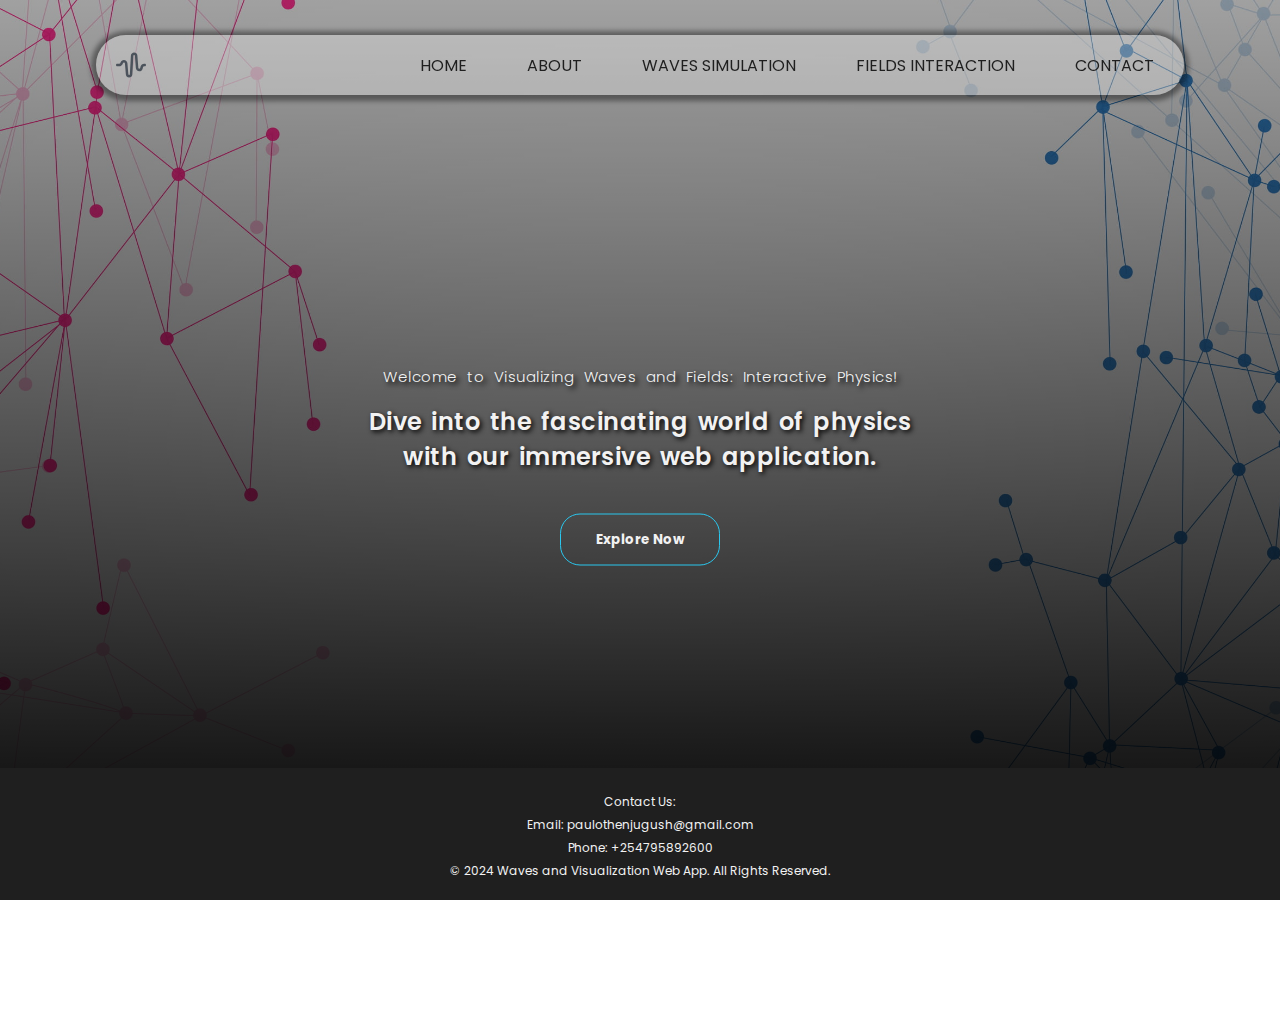
<file: index.html>
<!DOCTYPE html>
<html lang="en">
<head>
    <meta charset="UTF-8">
    <meta name="viewport" content="width=device-width, initial-scale=1.0">
    <title>Document</title>
    <link rel="stylesheet" href="styles.css">
    <style>
        body {
            position: relative;
            min-height: 100vh;
            margin-bottom: 80px; /* Adjust margin for footer height */
        }

        footer {
            position: fixed;
            font-size: 12px;
            bottom: 0;
            width: 100%;
            background-color: #1f1f1f;
            color: #f2f2f2;
            text-align: center;
            padding: 20px 0;
        }

        footer.copyright {
            margin-top: 20px;
        }

        .contact-info p {
            margin: 5px 0;
        }

        /* Media query for smaller screens */
        @media (max-width: 768px) {
            footer {
                padding: 15px 0; /* Adjust padding for smaller screens */
            }
        }
    </style>
</head>
<body>
    <header>
        <nav>
            <ul class="sidebar">
                <li onclick = hideSidebar()><a href="#"><svg xmlns="http://www.w3.org/2000/svg" height="26" viewBox="0 -960 960 960" width="26"><path d="m256-200-56-56 224-224-224-224 56-56 224 224 224-224 56 56-224 224 224 224-56 56-224-224-224 224Z"/></svg></a></li>
                <li><a href="#">Home</a></li>
                <li><a href="index3.html">About</a></li>
                <li><a href="index1.html">Waves Simulation</a></li>
                <li><a href="index2.html">Fields Interaction</a></li>
                <li><a href="#footer">Contact</a></li>
            </ul>
            <ul>
                <img src="wave.svg" alt="logo" >
                <li class="hideOnMobile"><a href="#">Home</a></li>
                <li class="hideOnMobile"><a href="index3.html">About</a></li>
                <li class="hideOnMobile"><a href="index1.html">Waves Simulation</a></li>
                <li class="hideOnMobile"><a href="index2.html">Fields Interaction</a></li>
                <li class="hideOnMobile"><a href="#footer">Contact</a></li>
                <li class="menu-button" onclick = showSidebar()><a href="#"><svg xmlns="http://www.w3.org/2000/svg" height="26" viewBox="0 -960 960 960" width="26"><path d="M120-240v-80h720v80H120Zm0-200v-80h720v80H120Zm0-200v-80h720v80H120Z"/></svg></a></li>
            </ul>
        </nav>
    </header>
    <main>
        <div class="hero-content">
            <p class="hero-title">Welcome to Visualizing Waves and Fields: Interactive Physics!</p>
            <h2 class="hero-description">Dive into the fascinating world of physics with our immersive web application.</h2>
            <button><a href="index1.html"><span></span>Explore Now</a></button>
          </div>
          <section class="about">
            <h2 class="about__title">About</h2>
            <p class="description">Visualizing Waves and Fields: Interactive Physics</p>
            <p class="about__description">Our web app combines interactive simulations with educational content for a deeper understanding of waves and fields. Join us and explore physics like never before!</p>
            <button><a href="about-project.html"><span></span>Learn More</a></button>
          </section>
    </main>
    <footer id="footer">
        <div class="contact-info">
            <p>Contact Us:</p>
            <p>Email: paulothenjugush@gmail.com</p>
            <p>Phone: +254795892600</p>
        </div>
        <div class="copyright">
            <p>&copy; 2024 Waves and Visualization Web App. All Rights Reserved.</p>
        </div>
    </footer>
    <script>
        function showSidebar(){
            const sideBar = document.querySelector(".sidebar");
            sideBar.style.display = 'flex';
        }
        function hideSidebar(){
            const sideBar = document.querySelector(".sidebar");
            sideBar.style.display = 'none';
        }
    </script>
</body>
</html>
</file>
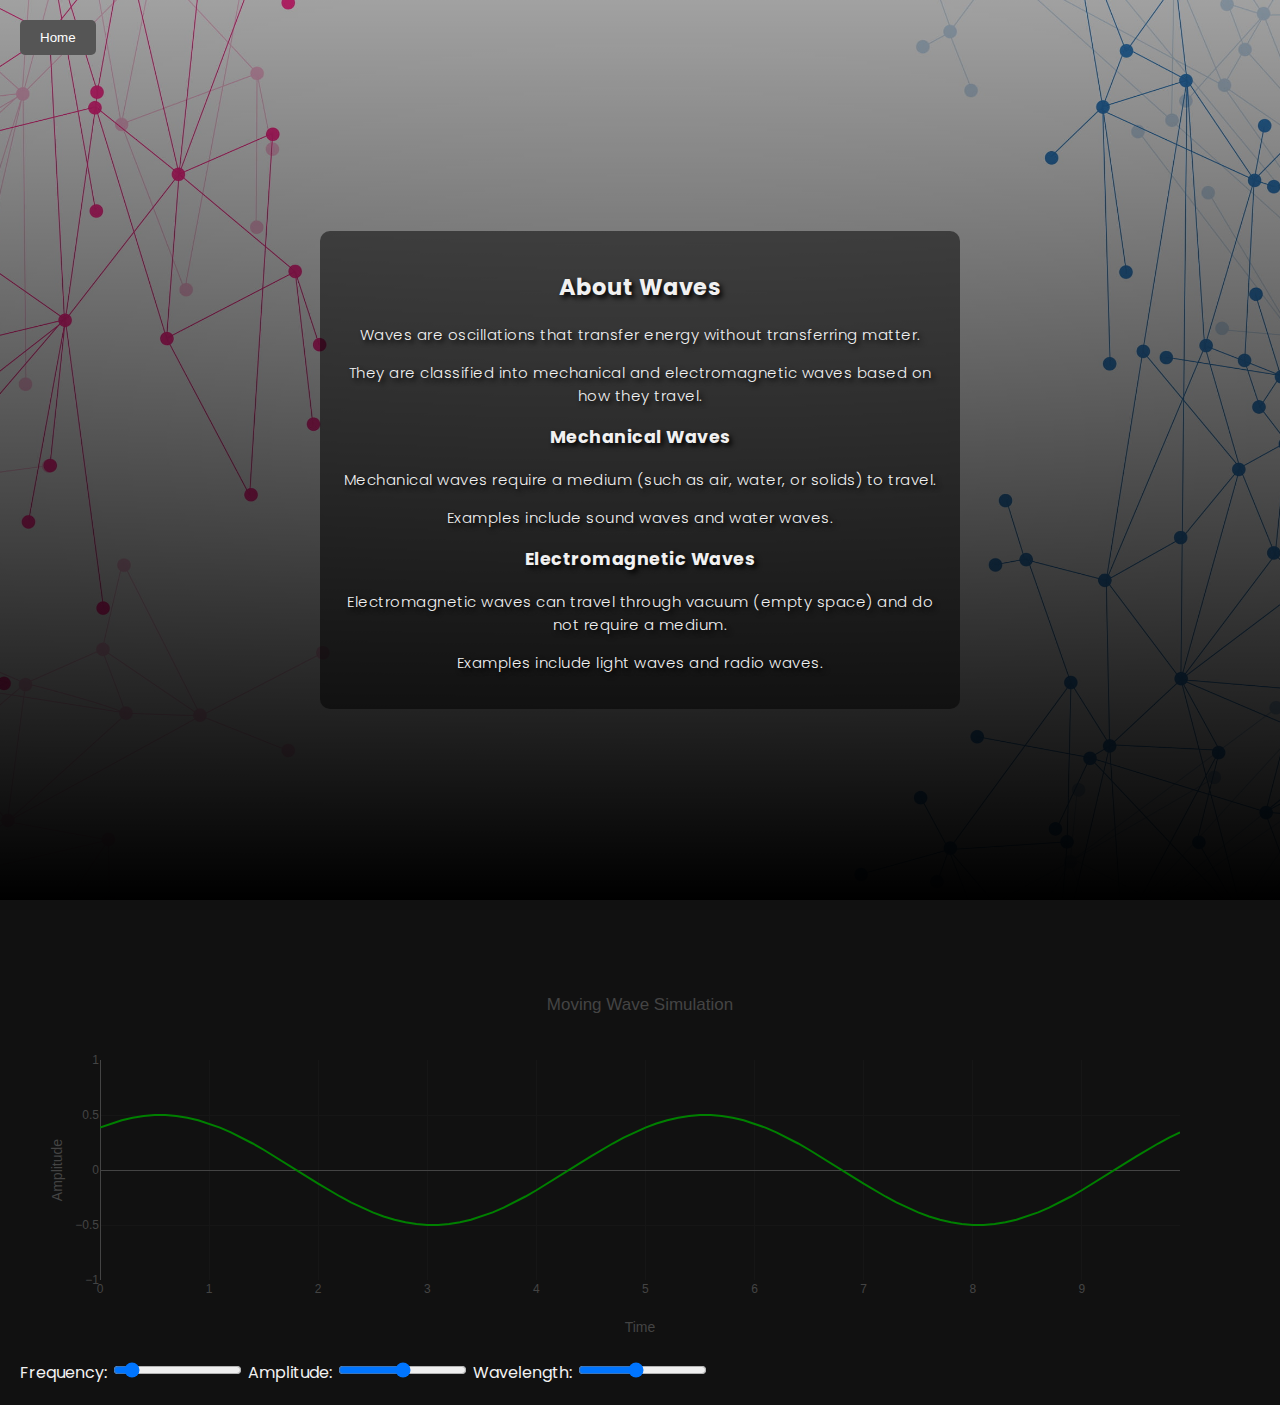
<file: index1.html>
<!DOCTYPE html>
<html lang="en">
<head>
  <meta charset="UTF-8">
  <meta name="viewport" content="width=device-width, initial-scale=1.0">
  <title>Moving Wave Simulation</title>
  <style>
    @import url('https://fonts.googleapis.com/css?family=Poppins:200i,400&display=swap');

    body {
      background-color: #111;
      color: #f1f1f1;
      margin: 0;
      padding: 0;
      font-family: 'Poppins', sans-serif;
    }

    .background-img {
      background: linear-gradient(
        to bottom,
        rgba(0, 0, 0, 0.3),
        rgba(0, 0, 0, 7)
      ), url(geometry.jpg);
      background-size: cover;
      background-position: center;
      background-attachment: fixed;
      height: 100vh;
      display: flex;
      justify-content: center;
      align-items: center;
      text-align: center;
      padding: 20px;
    }

    .edu-content {
      background-color: rgba(0, 0, 0, 0.5); /* Semi-transparent background for content */
      padding: 20px;
      border-radius: 10px;
      max-width: 600px;
      margin: 0 auto;
      font-size: 15px;
      word-spacing: normal;
      letter-spacing: 0.5px;
      font-weight: 300;
      text-shadow: 3px 3px 5px rgba(0, 0, 0, 1);
    }

    #wave-chart-container {
      padding: 20px; 
      border-radius: 10px; 
      max-width: 100%;
      overflow: hidden; 
    }

    #wave-chart {
      border-radius: 10px; /* Border radius for the chart */
      max-width: 100%; /* Ensure chart stays within its container */
      width: 100%; /* Set chart width to 100% */
      height: 400px; /* Set initial height for the chart */
    }

    .button {
      position: absolute;
      top: 20px;
      left: 20px;
      padding: 10px 20px;
      background-color: #555;
      color: #fff;
      border: none;
      border-radius: 5px;
      cursor: pointer;
    }

    .button:hover {
      background-color: #777;
      color: rgb(14, 91, 110);
      font-weight: 700;
    }

    /* Media queries for responsiveness */
    @media only screen and (max-width: 768px) {
      .background-img {
        height: auto;
        padding: 50px 20px;
      }

      .edu-content {
        max-width: 90%;
      }

      #wave-chart {
        height: 300px; /* Adjust chart height for smaller screens */
      }
    }
  </style>
  <script src="https://cdn.plot.ly/plotly-latest.min.js"></script>
</head>
<body>

<!-- Background Image Section -->
<div class="background-img">
  <!-- Home Button -->
  <a href="index.html"><button class="button">Home</button></a>

  <!-- Educational Content -->
  <div class="edu-content">
    <h2>About Waves</h2>
    <p>Waves are oscillations that transfer energy without transferring matter.</p>
    <p>They are classified into mechanical and electromagnetic waves based on how they travel.</p>

    <h3>Mechanical Waves</h3>
    <p>Mechanical waves require a medium (such as air, water, or solids) to travel.</p>
    <p>Examples include sound waves and water waves.</p>

    <h3>Electromagnetic Waves</h3>
    <p>Electromagnetic waves can travel through vacuum (empty space) and do not require a medium.</p>
    <p>Examples include light waves and radio waves.</p>
  </div>
</div>

<!-- Wave Simulation Chart Container with Padding -->
<div id="wave-chart-container">
  <!-- Wave Simulation Chart -->
  <div id="wave-chart"></div>

  <!-- Input Controls for Parameters -->
  <label for="frequency-slider">Frequency:</label>
  <input id="frequency-slider" type="range" min="0" max="10" value="1" step="0.1" onchange="updateChart()">

  <label for="amplitude-slider">Amplitude:</label>
  <input id="amplitude-slider" type="range" min="0" max="1" value="0.5" step="0.05" onchange="updateChart()">

  <label for="wavelength-slider">Wavelength:</label>
  <input id="wavelength-slider" type="range" min="1" max="10" value="5" step="0.5" onchange="updateChart()">
</div>

<!-- JavaScript Functions -->
<script>
  let time = 0;  // Initial time value
  const interval = 0.1;  // Interval for updating the wave (adjust as needed)

  // Initialize chart data and layout
  const data = [{
    x: Array.from({ length: 100 }, (_, i) => i / 10),  // Adjusted x-axis values for smoother wave
    y: generateWaveData(1, 0.5, 5),  // Initial wave data (frequency, amplitude, wavelength)
    type: 'scatter',        // Chart type (line chart)
    mode: 'lines',          // Line mode for smooth lines
    line: {
      color: 'green',      // Line color (green)
      width: 2              
    }
  }];

  const layout = {
    title: 'Moving Wave Simulation',  // Chart title
    xaxis: {
      title: 'Time'           // X-axis label
    },
    yaxis: {
      title: 'Amplitude',     // Y-axis label
      range: [-1, 1]          // Y-axis range for better visualization
    },
    plot_bgcolor: '#111',     // Plot background color (dark)
    paper_bgcolor: '#111'     // Paper background color (dark)
  };

  // Create the initial Plotly.js chart
  Plotly.newPlot('wave-chart', data, layout);

  // Function to update chart based on slider values
  function updateChart() {
    const frequency = document.getElementById('frequency-slider').value;
    const amplitude = document.getElementById('amplitude-slider').value;
    const wavelength = document.getElementById('wavelength-slider').value;

    // Update chart data with new wave data
    Plotly.restyle('wave-chart', 'y', [generateWaveData(frequency, amplitude, wavelength)]);
  }

  // Function to generate wave data based on parameters
  function generateWaveData(frequency, amplitude, wavelength) {
    const timeValues = Array.from({ length: 100 }, (_, i) => i / 10);  // Adjusted time values for smoother wave
    const waveValues = timeValues.map(t => amplitude * Math.sin(2 * Math.PI * frequency * (t - time) / wavelength));
    return waveValues;
  }

  // Function to animate the wave (called every interval)
  function animateWave() {
    time += interval;  // Increment time for animation
    updateChart();     // Update the chart with new wave data
    requestAnimationFrame(animateWave);  // Request next animation frame
  }

  // Start the wave animation
  animateWave();

  // Function to navigate to the home page
  function goToHome() {
    window.location.href = 'index.html';  // Replace 'index.html' with your main page URL
  }
</script>

</body>
</html>
</file>
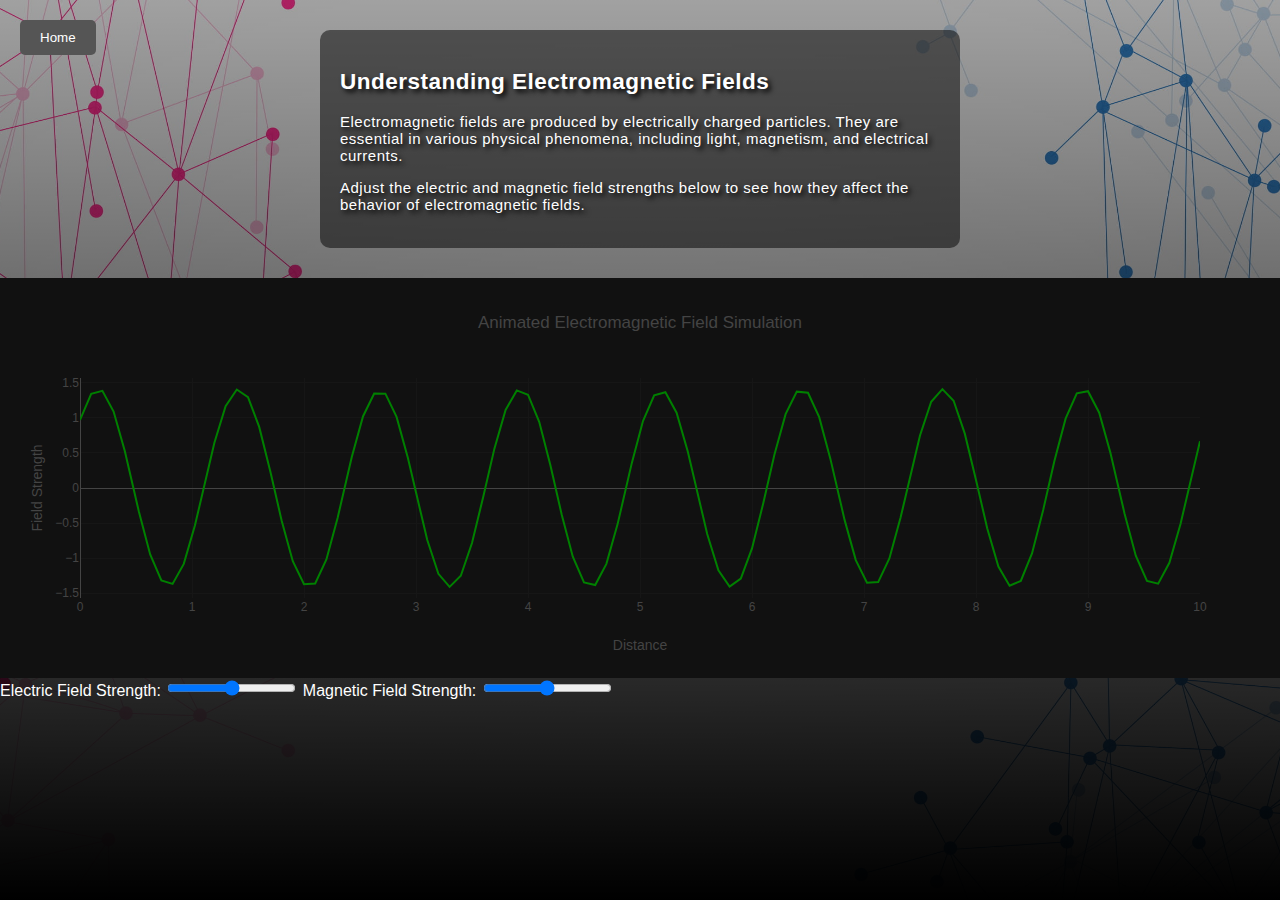
<file: index2.html>
<!DOCTYPE html>
<html lang="en">
<head>
  <meta charset="UTF-8">
  <meta name="viewport" content="width=device-width, initial-scale=1.0">
  <title>Animated Electromagnetic Field Simulation</title>
  <script src="https://cdn.plot.ly/plotly-latest.min.js"></script>
  <style>
    body {
    background: linear-gradient(
      to bottom,
      rgba(0, 0, 0, 0.3),
      rgba(0, 0, 0, 7)
      ), url(geometry.jpg);
      background-size: cover;
      background-position: center;
      background-repeat: no-repeat;
      object-fit: cover;
      background-attachment: fixed;
      color: #fff;
      font-family: Arial, sans-serif;
      margin: 0;
      padding: 0;
    }

    #education-content {
      background-color: rgba(0, 0, 0, 0.5); /* Semi-transparent background for content */
      padding: 20px;
      border-radius: 10px;
      max-width: 600px;
      margin: 30px auto;
      font-size: 15px;
      word-spacing: normal;
      letter-spacing: 0.5px;
      font-weight: 300;
      text-shadow: 3px 3px 5px rgba(0, 0, 0, 1);
    }

    .button {
      position: absolute;
      top: 20px;
      left: 20px;
      padding: 10px 20px;
      background-color: #555;
      color: #fff;
      border: none;
      border-radius: 5px;
      cursor: pointer;
    }

    .button:hover {
      background-color: #777;
      color: rgb(14, 91, 110);
      font-weight: 700;
    }

    #field-chart {
      width: 100%;
      height: 400px;
      margin-top: 20px;
    }
  </style>
</head>
<body>

    <a href="index.html"><button class="button">Home</button></a>

<!-- Education Content -->
<div id="education-content">
  <h2>Understanding Electromagnetic Fields</h2>
  <p>
    Electromagnetic fields are produced by electrically charged particles. They are essential in various physical phenomena, including light, magnetism, and electrical currents.
  </p>
  <p>
    Adjust the electric and magnetic field strengths below to see how they affect the behavior of electromagnetic fields.
  </p>
</div>

<!-- Electromagnetic Field Visualization Chart -->
<div id="field-chart"></div>

<!-- Input Controls for Parameters -->
<label for="electric-field-slider">Electric Field Strength:</label>
<input id="electric-field-slider" type="range" min="0" max="10" value="5" step="0.1" onchange="updateChart()">

<label for="magnetic-field-slider">Magnetic Field Strength:</label>
<input id="magnetic-field-slider" type="range" min="0" max="10" value="5" step="0.1" onchange="updateChart()">

<!-- JavaScript Functions -->
<script>
  const chart = document.getElementById('field-chart');
  let time = 0;

  const updateChart = () => {
    const electricFieldStrength = document.getElementById('electric-field-slider').value;
    const magneticFieldStrength = document.getElementById('magnetic-field-slider').value;

    const xValues = [];
    const yValues = [];
    for (let x = 0; x <= 10; x += 0.1) {
      xValues.push(x);
      yValues.push(Math.sin(x * electricFieldStrength - time) + Math.cos(x * magneticFieldStrength - time));
    }

    Plotly.animate(chart, {
      data: [{ x: xValues, y: yValues }]
    }, {
      transition: { duration: 500, easing: 'linear' }, // Reduced duration for quicker updates
      frame: { duration: 500, redraw: true }
    });

    time += 0.1;
  };

  const data = [{
    x: Array.from({ length: 1001 }, (_, i) => i / 100),
    y: Array.from({ length: 1001 }, (_, i) => Math.sin(i / 10) + Math.cos(i / 10)), // Initial field data
    type: 'scatter',
    mode: 'lines',
    line: {
      color: 'green',
      width: 2
    }
  }];

  const layout = {
    title: 'Animated Electromagnetic Field Simulation',
    xaxis: { title: 'Distance' },
    yaxis: { title: 'Field Strength' },
    plot_bgcolor: '#111',
    paper_bgcolor: '#111'
  };

  Plotly.newPlot(chart, data, layout);

  const updateInterval = 25; // Update interval in milliseconds (increase for smoother animation)
  setInterval(() => updateChart(), updateInterval); // Update chart at the specified interval
</script>

</body>
</html>
</file>
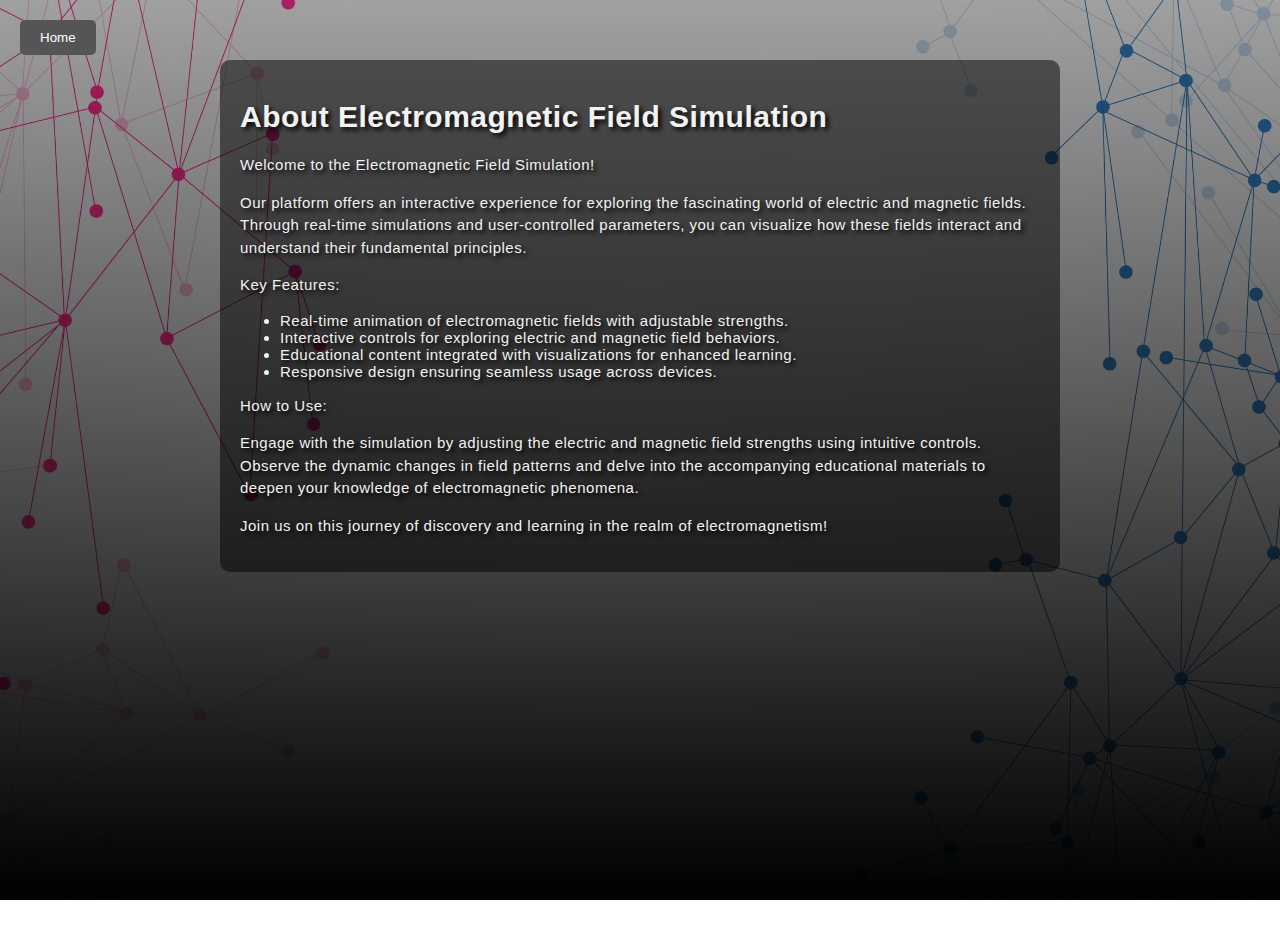
<file: index3.html>
<!DOCTYPE html>
<html lang="en">
<head>
  <meta charset="UTF-8">
  <meta name="viewport" content="width=device-width, initial-scale=1.0">
  <title>About Electromagnetic Field Simulation</title>
  <style>
    body {
      font-family: Arial, sans-serif;
      background-color: #f0f0f0;
      color: #333;
      margin: 0;
      padding: 20px;
      min-height: 100vh;
      background: linear-gradient(
        to bottom,
        rgba(0, 0, 0, 0.3),
        rgba(0, 0, 0, 7)
      ), url(geometry.jpg);
      background-size: cover;
      background-position: center;
      background-repeat: no-repeat;
      object-fit: cover;
      background-attachment: fixed
    }

    .container {
      max-width: 800px;
      margin: 40px auto;
      color: #f2f2f2;
      padding: 20px;
      border-radius: 5px;
      background-color: rgba(0, 0, 0, 0.5); /* Semi-transparent background for content */
      border-radius: 10px;
      font-size: 15px;
      word-spacing: normal;
      letter-spacing: 0.5px;
      font-weight: 300;
      text-shadow: 3px 3px 5px rgba(0, 0, 0, 1);
    }

    p {
      line-height: 1.5;
    }

    .button {
      position: absolute;
      top: 20px;
      left: 20px;
      padding: 10px 20px;
      background-color: #555;
      color: #fff;
      border: none;
      border-radius: 5px;
      cursor: pointer;
    }

    .button:hover {
      background-color: #777;
      color: rgb(14, 91, 110);
      font-weight: 700;
    }
  </style>
</head>
<body>
    <a href="index.html"><button class="button">Home</button></a>

  <div class="container">
    <h1>About Electromagnetic Field Simulation</h1>
    <p>Welcome to the Electromagnetic Field Simulation!</p>
    <p>Our platform offers an interactive experience for exploring the fascinating world of electric and magnetic fields. Through real-time simulations and user-controlled parameters, you can visualize how these fields interact and understand their fundamental principles.</p>
    <p><strong>Key Features:</strong></p>
    <ul>
      <li>Real-time animation of electromagnetic fields with adjustable strengths.</li>
      <li>Interactive controls for exploring electric and magnetic field behaviors.</li>
      <li>Educational content integrated with visualizations for enhanced learning.</li>
      <li>Responsive design ensuring seamless usage across devices.</li>
    </ul>
    <p><strong>How to Use:</strong></p>
    <p>Engage with the simulation by adjusting the electric and magnetic field strengths using intuitive controls. Observe the dynamic changes in field patterns and delve into the accompanying educational materials to deepen your knowledge of electromagnetic phenomena.</p>
    <p>Join us on this journey of discovery and learning in the realm of electromagnetism!</p>
  </div>
</body>
</html>
</file>
<file: styles.css>
@import url('https://fonts.googleapis.com/css?family=Poppins:200i,400&display=swap');

* {
    box-sizing: border-box;
    margin: 0;
    padding: 0;
    font-family: 'Poppins', sans-serif;
}

body {
    min-height: 100vh;
    background: linear-gradient(
        to bottom,
        rgba(0, 0, 0, 0.3),
        rgba(0, 0, 0, 7)
    ), url(geometry.jpg);
    background-size: cover;
    background-position: center;
    background-repeat: no-repeat;
    object-fit: cover;
    background-attachment: fixed;
}

nav {
    display: flex;
    justify-content: center;
    margin-top: 35px;
}

nav ul {
    width: 85%;
    position: fixed;
    list-style: none;
    display: flex;
    justify-content: flex-end;
    align-items: center;
    border-radius: 30px;
    background: rgba(255, 255, 255, 0.3);
    height: 60px;
    box-shadow: 0px 1px 5px 5px rgba(0, 0, 0, 0.4);
}

nav ul img {
    width: 70px;
    height: 50px;
    filter: invert(20%);
    margin-right: auto;
    padding: 10px;
}

nav a {
    height: 100%;
    padding: 0 30px;
    text-decoration: none;
    display: flex;
    align-items: center;
    color: #1f1f1f;
    text-transform: uppercase;
}

nav a:hover {
    color: rgb(14, 91, 110);
    font-weight: 700;
}

nav ul svg {
    filter: invert(100%);
}

.sidebar {
    position: fixed;
    top: 0;
    right: 0;
    height: 100vh;
    width: 250px;
    z-index: 999;
    background-color: rgba(255, 255, 255, 0.2);
    backdrop-filter: blur(10px);
    box-shadow: -10px 0 10px rgba(0, 0, 0, 0.2);
    display: none;
    flex-direction: column;
    align-items: flex-start;
    justify-content: flex-start;
}

.sidebar li {
    width: 100%;
}

.sidebar a {
    width: 100%;
}

.menu-button {
    display: none;
}

@media(max-width: 800px){
    .hideOnMobile {
        display: none;
    }
    .menu-button {
        display: block;
    }
}
@media(max-width: 400px){
    .sidebar {
        width: 100%;
    }
}

main {
    color: #f2f2f2;
}

.hero-content {
    position: absolute;
    top: 50%;
    left: 50%;
    transform: translate(-50%, -50%);
    text-align: center;
    color: #f2f2f2;
    width: 600px;
    margin: 0 auto;
}

.hero-content p {
    font-size: 15px;
    word-spacing: 5px;
    letter-spacing: 0.5px;
    font-weight: 300;
    text-shadow: 3px 3px 5px rgba(0, 0, 0, 1);
}

.hero-content h2 {
    font-size: 24px;
    word-spacing: 3px;
    font-weight: 600;
    letter-spacing: 0.5px;
    margin-top: 16px;
    text-shadow: 2px 2px 5px rgba(0, 0, 0, 1);
}

@media (max-width: 768px) {
    .hero-content {
        width: 80%;
    }

    .hero-content p {
        font-size: 14px;
        word-spacing: 0.5rem;
        letter-spacing: 0.1rem;
        font-weight: 600;
        text-shadow: 2px 2px 5px rgba(0, 0, 0, 1);
    }

    .hero-content h2 {
        font-size: 20px;
        word-spacing: 0.5rem;
        letter-spacing: 0.1rem;
        font-weight: 600;
        margin-top: 1rem;
        text-shadow: 2px 2px 5px rgba(0, 0, 0, 1);
    }
}

@media (max-width: 480px) {
    .hero-content {
        width: 90%;
    }

    .hero-content p {
        font-size: 12px;
        word-spacing: 0.3rem;
        letter-spacing: 0.1rem;
        font-weight: 600;
        text-shadow: 2px 2px 5px rgba(0, 0, 0, 1);
    }

    .hero-content h2 {
        font-size: 18px;
        word-spacing: 0.3rem;
        letter-spacing: 0.1rem;
        font-weight: 600;
        margin-top: 0.5rem;
        text-shadow: 2px 2px 5px rgba(0, 0, 0, 1);
    }
}

.hero-content button a {
    text-decoration: none;
    color: #f2f2f2;
}

.hero-content button {
    width: 160px;
    padding: 15px 0px;
    text-align: center;
    margin: 40px 10px;
    font-weight: bold;
    border-radius: 20px;
    border: 1px solid rgb(43, 199, 238);
    background: transparent;
    cursor: pointer;
    position: relative;
    overflow: hidden;
}

.hero-content span {
    background: rgb(43, 199, 238);
    width: 0;
    height: 100%;
    border-radius: 20px;
    position: absolute;
    left: 0;
    bottom: 0;
    z-index: -1;
    transition: 0.5s;
}

.hero-content button a:active {
    color: rgb(43, 199, 238);
}

.hero-content button:hover span {
    width: 100%;
}

.hero-content button:hover a {
    color: #1f1f1f;
}

.hero-content button:hover {
    border: none;
}

.about {
    display: none;
}
</file>
